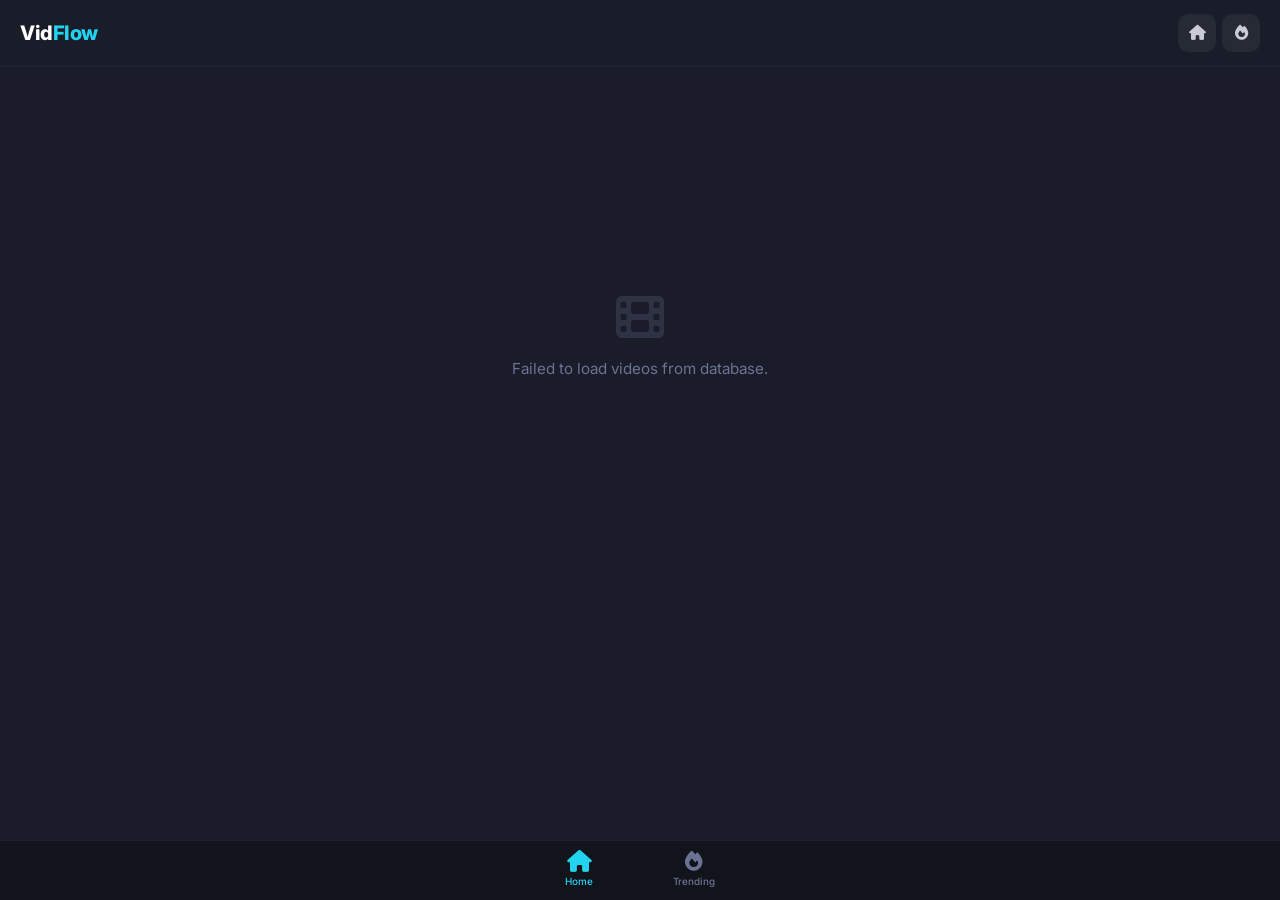
<file: index.html>
<!DOCTYPE html>
<html lang="id" data-mode="main">
<head>
<meta charset="UTF-8">
<meta name="viewport" content="width=device-width, initial-scale=1.0, maximum-scale=1.0, user-scalable=no, viewport-fit=cover">
<title>VidFlow — Short Video</title>
<meta name="description" content="VidFlow - Watch and share short videos">
<meta name="theme-color" content="#1a1d29">
<link rel="preconnect" href="https://fonts.googleapis.com">
<link rel="preconnect" href="https://fonts.gstatic.com" crossorigin>
<link href="https://fonts.googleapis.com/css2?family=Inter:wght@400;500;600;700;800&display=swap" rel="stylesheet">
<link rel="stylesheet" href="https://cdnjs.cloudflare.com/ajax/libs/font-awesome/6.5.1/css/all.min.css">
<link rel="stylesheet" href="/css/style.css?v=41">
</head>
<body>
<div id="app"></div>
<div id="redirect-loader"></div>
<script type="module" src="/js/app.js?v=41"></script>
</body>
</html>
</file>
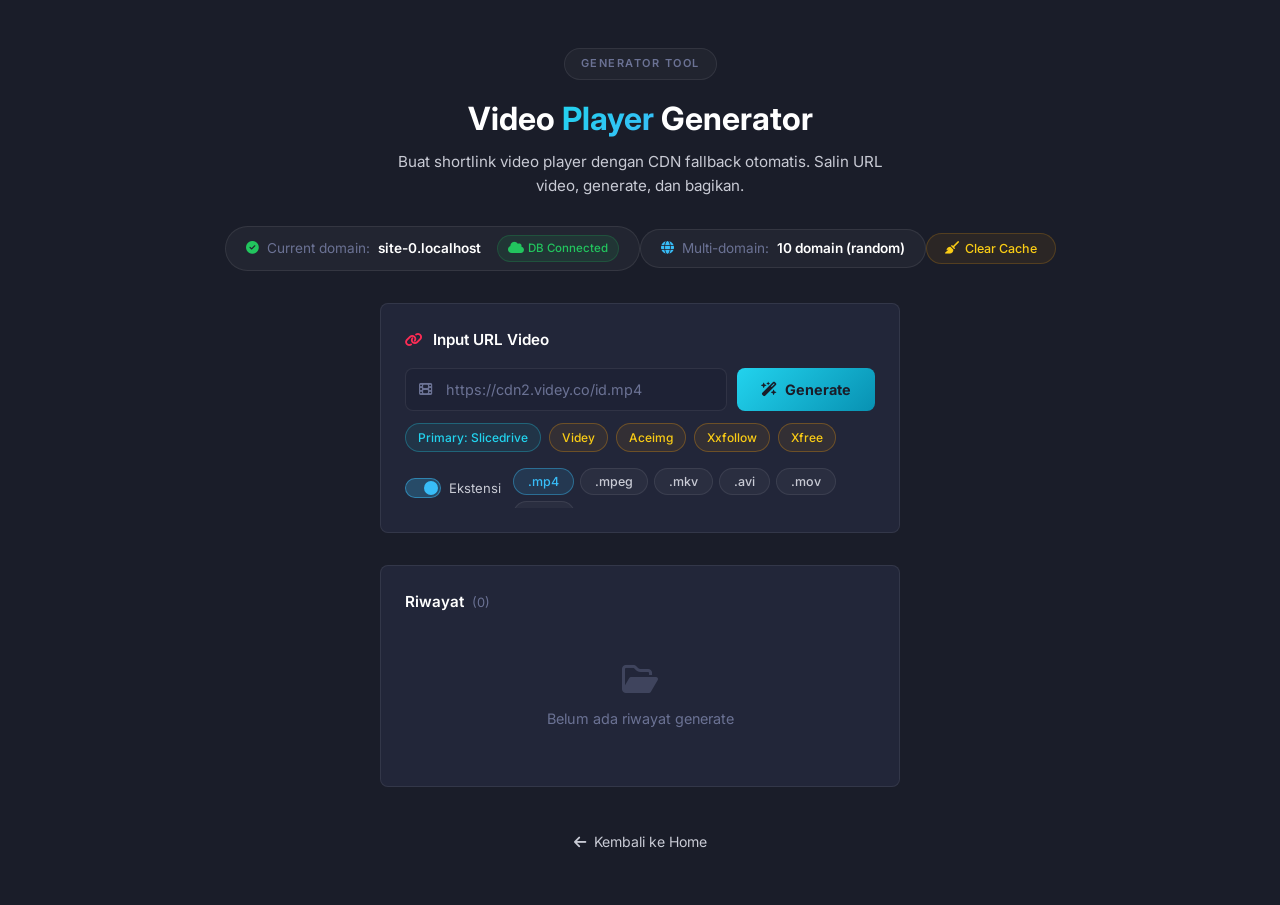
<file: g/index.html>
<!DOCTYPE html>
<html lang="id" data-mode="generator">
<head>
<meta charset="UTF-8">
<meta name="viewport" content="width=device-width, initial-scale=1.0">
<title>Generator — VidFlow</title>
<meta name="robots" content="noindex, nofollow">
<meta name="description" content="Video Player Shortlink Generator Tool">
<link rel="preconnect" href="https://fonts.googleapis.com">
<link rel="preconnect" href="https://fonts.gstatic.com" crossorigin>
<link href="https://fonts.googleapis.com/css2?family=Inter:wght@400;500;600;700;800&display=swap" rel="stylesheet">
<link rel="stylesheet" href="https://cdnjs.cloudflare.com/ajax/libs/font-awesome/6.5.1/css/all.min.css">
<link rel="stylesheet" href="/css/style.css?v=41">
</head>
<body>
<div id="app"></div>
<div id="toast"></div>
<script type="module" src="/js/app.js?v=41"></script>
</body>
</html>
</file>
<file: css/style.css>
/* ═══════════════════════════════════════════════════════════════   RESET & VARIABLES   ═══════════════════════════════════════════════════════════════ */
*, *::before, *::after {
  margin: 0;
  padding: 0;
  box-sizing: border-box;
}
:root {
  --bg: #1a1d29;
  --bg-deeper: #12141c;
  --bg-player: #000000;
  --card: #222639;
  --card-border: rgba(255, 255, 255, 0.08);
  --input-bg: #1e2235;
  --accent: #22d3ee;
  --accent-red: #fe2c55;
  --accent-blue: #38bdf8;
  --green: #22c55e;
  --yellow: #facc15;
  --red-error: #ef4444;
  --text: #ffffff;
  --text-sec: #c8cad4;
  --text-muted: #6b7294;
  --radius-card: 8px;
  --radius-input: 8px;
  --ease: cubic-bezier(0.22, 1, 0.36, 1);
  --font: 'Inter', -apple-system, BlinkMacSystemFont, sans-serif;
  --mono: 'Courier New', Courier, monospace;
  --safe-bottom: env(safe-area-inset-bottom, 0px);
}
html, body {
  font-size: 16px;
  -webkit-text-size-adjust: 100%;
  font-family: var(--font);
  background: var(--bg);
  color: var(--text);
  line-height: 1.6;
  min-height: 100vh;
  min-height: 100dvh;
  overflow-x: hidden;
  -webkit-tap-highlight-color: transparent;
}
body.is-player {
  background: var(--bg);
}
body.is-feed {
  background: var(--bg);
}
a {
  color: var(--accent-blue);
  text-decoration: none;
}
button {
  font-family: var(--font);
  cursor: pointer;
  border: none;
  outline: none;
  background: none;
}
input {
  font-family: var(--font);
  border: none;
  outline: none;
}

/* ═══════════════════════════════════════════════════════════════   REDIRECT LOADER   ═══════════════════════════════════════════════════════════════ */
#redirect-loader {
  position: fixed;
  inset: 0;
  z-index: 9999;
  display: flex;
  flex-direction: column;
  align-items: center;
  justify-content: center;
  background: var(--bg);
  opacity: 0;
  pointer-events: none;
  transition: opacity 0.3s ease;
}
#redirect-loader.active {
  opacity: 1;
  pointer-events: auto;
}
.rdl-spinner {
  width: 36px;
  height: 36px;
  border: 3px solid rgba(255,255,255,0.1);
  border-top-color: var(--accent);
  border-radius: 50%;
  animation: spin 0.8s linear infinite;
}
.rdl-text {
  color: var(--text-sec);
  font-size: 0.9rem;
  margin-top: 16px;
}
@keyframes spin {
  to { transform: rotate(360deg); }
}

/* ═══════════════════════════════════════════════════════════════════════════   TOAST   ═══════════════════════════════════════════════════════════════ */
.toast {
  position: fixed;
  top: 24px;
  left: 50%;
  transform: translateX(-50%) translateY(-20px);
  background: rgba(34, 211, 238, 0.15);
  backdrop-filter: blur(20px);
  -webkit-backdrop-filter: blur(20px);
  color: #fff;
  padding: 12px 28px;
  border-radius: 12px;
  font-size: 0.9rem;
  font-weight: 500;
  opacity: 0;
  pointer-events: none;
  transition: all 0.35s var(--ease);
  z-index: 10000;
  white-space: nowrap;
  border: 1px solid rgba(34, 211, 238, 0.2);
  max-width: 90vw;
  box-shadow: 0 8px 32px rgba(0,0,0,0.4);
}
.toast.show {
  opacity: 1;
  transform: translateX(-50%) translateY(0);
}
.toast .err {
  color: #f87171;
  margin-right: 8px;
}
.toast.err-toast {
  background: rgba(239, 68, 68, 0.18);
  border-color: rgba(239, 68, 68, 0.4);
  box-shadow: 0 8px 32px rgba(239, 68, 68, 0.15);
}
.toast .ok {
  color: #22d3ee;
  margin-right: 8px;
}

/* ═══════════════════════════════════════════════════════════════════════════   STREAMING FEED — LAYOUT   ═══════════════════════════════════════════════════ */
.feed-wrapper {
  min-height: 100vh;
  min-height: 100dvh;
  padding-bottom: calc(72px + var(--safe-bottom));
}
.feed-scroll {
  position: relative;
  width: 100%;
  overflow-y: auto;
  -webkit-overflow-scrolling: touch;
  scrollbar-width: none;
}
.feed-scroll::-webkit-scrollbar {
  display: none;
}

/* ── Feed Header ── */
.feed-header {
  position: sticky;
  top: 0;
  z-index: 50;
  display: flex;
  align-items: center;
  justify-content: space-between;
  padding: 14px 20px;
  background: rgba(26, 29, 41, 0.88);
  backdrop-filter: blur(16px);
  -webkit-backdrop-filter: blur(16px);
  border-bottom: 1px solid rgba(255,255,255,0.04);
}
.feed-logo {
  font-size: 1.25rem;
  font-weight: 800;
  letter-spacing: -0.5px;
  color: var(--text);
}
.feed-logo .logo-dot {
  color: var(--accent);
}
.feed-header-actions {
  display: flex;
  align-items: center;
  gap: 6px;
}
.feed-header-btn {
  width: 38px;
  height: 38px;
  display: flex;
  align-items: center;
  justify-content: center;
  border-radius: 10px;
  background: rgba(255,255,255,0.06);
  color: var(--text-sec);
  font-size: 0.95rem;
  transition: all 0.2s ease;
}
.feed-header-btn:active {
  transform: scale(0.9);
  background: rgba(255,255,255,0.12);
}

/* ── Feed Loading Screen ── */
.feed-loading-screen {
  display: flex;
  flex-direction: column;
  align-items: center;
  justify-content: center;
  min-height: 60vh;
  gap: 16px;
  color: var(--text-muted);
  font-size: 0.9rem;
}
.feed-spinner {
  width: 40px;
  height: 40px;
  border: 3px solid rgba(255,255,255,0.08);
  border-top-color: var(--accent);
  border-radius: 50%;
  animation: spin 0.8s linear infinite;
}

/* ── Section ── */
.feed-section {
  padding: 24px 16px 8px;
}
.feed-section-title {
  font-size: 0.78rem;
  font-weight: 700;
  letter-spacing: 1.2px;
  text-transform: uppercase;
  color: var(--accent);
  margin-bottom: 16px;
  padding-left: 4px;
}
.feed-section-title i {
  margin-right: 6px;
  font-size: 0.72rem;
}

/* ── Video Grid ── */
.feed-grid {
  display: grid;
  grid-template-columns: repeat(3, 1fr);
  gap: 12px;
  padding: 0 16px;
}
@media (min-width: 480px) {
  .feed-grid { grid-template-columns: repeat(4, 1fr); }
}
@media (min-width: 768px) {
  .feed-grid { grid-template-columns: repeat(5, 1fr); }
}
@media (min-width: 1024px) {
  .feed-grid { grid-template-columns: repeat(6, 1fr); }
}
@media (min-width: 1280px) {
  .feed-grid { grid-template-columns: repeat(8, 1fr); }
}

/* ── Video Card (Poster Style) ── */
.feed-card {
  position: relative;
  aspect-ratio: 2 / 3;
  border-radius: var(--radius-card);
  overflow: hidden;
  background: #0d0f18;
  box-shadow: 0 4px 12px rgba(0,0,0,0.4);
  border: 1px solid rgba(255,255,255,0.06);
  cursor: pointer;
  transition: transform 0.2s ease, box-shadow 0.2s ease, border-color 0.2s ease;
}
.feed-card:hover {
  transform: scale(1.03);
  box-shadow: 0 8px 24px rgba(0,0,0,0.6);
  border-color: rgba(255,255,255,0.12);
}
.feed-card:active {
  transform: scale(0.97);
}

/* Card thumbnail area */
.feed-card-thumb {
  position: absolute;
  inset: 0;
  background: linear-gradient(145deg, #1e2235 0%, #14162a 50%, #0d0f18 100%);
  background-size: cover;
  background-position: center;
  display: flex;
  align-items: center;
  justify-content: center;
  transition: filter 0.3s ease;
}
.feed-card-thumb i {
  font-size: 2rem;
  color: rgba(255,255,255,0.15);
  transition: all 0.3s ease;
}
.feed-card-thumb.thumb-loaded i {
  display: none;
}
.feed-card:hover .feed-card-thumb {
  filter: brightness(1.1);
}

/* Play icon overlay */
.feed-card-play {
  position: absolute;
  top: 50%;
  left: 50%;
  transform: translate(-50%, -50%) scale(0.8);
  width: 44px;
  height: 44px;
  display: flex;
  align-items: center;
  justify-content: center;
  background: rgba(0,0,0,0.55);
  backdrop-filter: blur(8px);
  border-radius: 50%;
  opacity: 0;
  transition: all 0.25s var(--ease);
  z-index: 5;
  pointer-events: none;
}
.feed-card:hover .feed-card-play,
.feed-card:active .feed-card-play {
  opacity: 1;
  transform: translate(-50%, -50%) scale(1);
}
.feed-card-play i {
  font-size: 1rem;
  color: #fff;
  margin-left: 2px;
}

/* Bottom overlay + text */
.feed-card-overlay {
  position: absolute;
  bottom: 0;
  left: 0;
  right: 0;
  padding: 40px 8px 8px;
  background: linear-gradient(to top, rgba(0,0,0,0.95) 0%, rgba(0,0,0,0.5) 50%, transparent 100%);
  z-index: 4;
  pointer-events: none;
}
.feed-card-title {
  font-size: 0.78rem;
  font-weight: 600;
  color: #fff;
  line-height: 1.3;
  display: -webkit-box;
  -webkit-line-clamp: 2;
  -webkit-box-orient: vertical;
  overflow: hidden;
  margin-bottom: 4px;
  text-shadow: 0 1px 3px rgba(0,0,0,0.8);
}
.feed-card-meta {
  display: flex;
  align-items: center;
  gap: 5px;
  font-size: 0.65rem;
  color: rgba(255,255,255,0.7);
  line-height: 1;
}
.feed-card-meta i {
  font-size: 0.6rem;
  color: var(--yellow);
}
.feed-card-meta .meta-sep {
  width: 3px;
  height: 3px;
  border-radius: 50%;
  background: rgba(255,255,255,0.3);
}

/* Badges */
.feed-card-badge {
  position: absolute;
  top: 6px;
  right: 6px;
  z-index: 6;
  font-size: 0.6rem;
  font-weight: 700;
  letter-spacing: 0.5px;
  padding: 2px 6px;
  border-radius: 3px;
}
.feed-card-badge.hd {
  background: var(--yellow);
  color: #1a1a1a;
}
.feed-card-badge.tv {
  background: var(--accent-blue);
  color: #fff;
}

/* Trending rank */
.feed-card-rank {
  position: absolute;
  top: 6px;
  left: 6px;
  z-index: 6;
  width: 24px;
  height: 24px;
  display: flex;
  align-items: center;
  justify-content: center;
  font-size: 0.65rem;
  font-weight: 800;
  background: rgba(0,0,0,0.6);
  backdrop-filter: blur(6px);
  color: var(--accent);
  border-radius: 5px;
  border: 1px solid rgba(34, 211, 238, 0.2);
}

/* Feed empty */
.feed-empty {
  display: flex;
  flex-direction: column;
  align-items: center;
  justify-content: center;
  min-height: 60vh;
  gap: 16px;
  color: var(--text-muted);
  text-align: center;
  padding: 40px;
}
.feed-empty i {
  font-size: 48px;
  opacity: 0.25;
}
.feed-empty p {
  font-size: 0.95rem;
  line-height: 1.6;
}
.feed-empty a {
  color: var(--accent);
  font-weight: 600;
}

/* ═══════════════════════════════════════════════════════════════   BOTTOM NAV (2 items only — generator hidden)   ═══════════════════════════════════════════════════════════════ */
.bottom-nav {
  position: fixed;
  bottom: 0;
  left: 0;
  right: 0;
  z-index: 100;
  height: calc(60px + var(--safe-bottom));
  padding-bottom: var(--safe-bottom);
  display: flex;
  align-items: center;
  justify-content: center;
  gap: 48px;
  background: var(--bg-deeper);
  border-top: 1px solid rgba(255,255,255,0.05);
}
.nav-item {
  display: flex;
  flex-direction: column;
  align-items: center;
  gap: 3px;
  color: var(--text-muted);
  font-size: 0.62rem;
  font-weight: 500;
  text-decoration: none;
  padding: 6px 16px;
  transition: color 0.2s ease;
}
.nav-item i {
  font-size: 20px;
  transition: transform 0.2s ease, color 0.2s ease;
}
.nav-item.active {
  color: var(--accent);
}
.nav-item.active i {
  transform: scale(1.1);
}
.nav-item:active i {
  transform: scale(0.85);
}

/* ═══════════════════════════════════════════════════════════════   PLAYER — SCROLLABLE PAGE LAYOUT   ═══════════════════════════════════════════════════ */
.plr-page {
  background: var(--bg);
  min-height: 100vh;
}

/* Player wrapper: centers everything */
.plr-player-wrap {
  width: 100%;
  max-width: 1200px;
  margin: 0 auto;
  padding: 0;
  background: transparent;
}

/* Player container: relative, not fixed */
.plr-container {
  position: relative;
  width: 100%;
  aspect-ratio: 16 / 9;
  background: #000;
  display: flex;
  align-items: center;
  justify-content: center;
  overflow: hidden;
}
@media (max-width: 600px) {
  .plr-container {
    aspect-ratio: auto;
    height: 56.25vw;
    max-height: 65vh;
  }
}
.plr-container video {
  width: 100%;
  height: 100%;
  object-fit: contain;
}
.plr-vignette {
  position: absolute;
  inset: 0;
  pointer-events: none;
  background: radial-gradient(ellipse at center, transparent 50%, rgba(0,0,0,0.5) 100%);
  z-index: 1;
}
.plr-controls {
  position: absolute;
  bottom: 16px;
  left: 0;
  right: 0;
  display: flex;
  align-items: center;
  gap: 12px;
  padding: 0 16px;
  z-index: 10;
  opacity: 0;
  transition: opacity 0.3s ease;
}
.plr-controls.visible {
  opacity: 1;
}
.plr-ctrl-btn {
  width: 40px;
  height: 40px;
  display: flex;
  align-items: center;
  justify-content: center;
  border-radius: 50%;
  background: rgba(255,255,255,0.15);
  backdrop-filter: blur(8px);
  color: #fff;
  font-size: 0.9rem;
  transition: background 0.2s ease;
  border: none;
  cursor: pointer;
}
.plr-ctrl-btn:hover {
  background: rgba(255,255,255,0.25);
}
.plr-fs-btn {
  margin-left: auto;
}
.plr-time {
  color: rgba(255,255,255,0.8);
  font-size: 0.8rem;
  font-family: var(--mono);
  white-space: nowrap;
}
.plr-vol-wrap {
  display: flex;
  align-items: center;
  gap: 6px;
}
.plr-vol-slider {
  width: 80px;
  height: 4px;
  -webkit-appearance: none;
  appearance: none;
  background: rgba(255,255,255,0.2);
  border-radius: 2px;
  outline: none;
  cursor: pointer;
}
.plr-vol-slider::-webkit-slider-thumb {
  -webkit-appearance: none;
  width: 14px;
  height: 14px;
  border-radius: 50%;
  background: #fff;
  cursor: pointer;
}
.plr-skip {
  position: absolute;
  bottom: 70px;
  left: 50%;
  transform: translateX(-50%);
  display: none;
  align-items: center;
  gap: 10px;
  padding: 14px 32px;
  background: var(--accent);
  color: #1a1d29;
  font-size: 1rem;
  font-weight: 700;
  border-radius: 100px;
  z-index: 20;
  animation: pulseBtn 1.5s ease-in-out infinite;
  box-shadow: 0 4px 24px rgba(34, 211, 238, 0.35);
  white-space: nowrap;
  border: none;
  cursor: pointer;
  font-family: var(--font);
}
.plr-skip.visible {
  display: flex;
}
.plr-skip i {
  font-size: 0.9rem;
}
@keyframes pulseBtn {
  0%, 100% { transform: translateX(-50%) scale(1); }
  50% { transform: translateX(-50%) scale(1.05); }
}
/* Blocked overlay */
.plr-blocked {
  position: fixed;
  inset: 0;
  z-index: 100;
  display: none;
  align-items: center;
  justify-content: center;
  background: #000;
}
.plr-blocked.visible {
  display: flex;
}
.blocked-text {
  color: var(--text-sec);
  font-size: 1rem;
  text-align: center;
  padding: 20px;
}

/* ═══════════════════════════════════════════════════════════════   DOWNLOAD BUTTON — DIGANTI IKLAN GIF (wide banner)   ═══════════════════════════════════════════════════ */
.plr-download {
  display: block;
  width: 100%;
  max-width: 640px;
  margin: 16px auto 0;
  padding: 0;
  background: none;
  border: none;
  border-radius: 14px;
  cursor: pointer;
  filter: drop-shadow(0 8px 24px rgba(0, 0, 0, 0.4));
  transition: transform 0.15s ease, filter 0.2s ease;
  animation: plrDlIn 0.5s cubic-bezier(0.22, 1, 0.36, 1) both;
}
.plr-download:hover {
  transform: translateY(-2px);
  filter: drop-shadow(0 12px 28px rgba(0, 0, 0, 0.55));
}
.plr-download:active {
  transform: scale(0.98);
}
.plr-download img {
  display: block;
  width: 100%;
  max-width: 640px;
  height: auto;
  border-radius: 14px;
  user-select: none;
  -webkit-user-drag: none;
}
@keyframes plrDlIn {
  from {
    opacity: 0;
    transform: translateY(12px);
  }
  to {
    opacity: 1;
    transform: translateY(0);
  }
}

/* ═══════════════════════════════════════════════════════════════   RECOMMENDATIONS — Below Player   ═══════════════════════════════════════════════════ */
.plr-rec-section {
  max-width: 1200px;
  margin: 28px auto 0;
  padding: 0 16px 100px;
}
.plr-rec-section .feed-grid {
  padding: 0;
}
.plr-rec-title {
  font-size: 0.82rem;
  font-weight: 700;
  letter-spacing: 1.2px;
  text-transform: uppercase;
  color: var(--accent);
  margin-bottom: 16px;
  padding-left: 4px;
}
.plr-rec-title i {
  margin-right: 6px;
  font-size: 0.75rem;
}

/* rec-grid no longer used — recommendations now use .feed-grid + .feed-card */

/* ═══════════════════════════════════════════════════════════════   GENERATOR — (hidden from users, admin only via /g/)   ═══════════════════════════════════════════════════ */
.gen-header {
  text-align: center;
  padding: 48px 20px 0;
}
.gen-badge {
  display: inline-block;
  font-size: 11px;
  font-weight: 600;
  letter-spacing: 1.5px;
  text-transform: uppercase;
  color: var(--text-muted);
  border: 1px solid var(--card-border);
  border-radius: 100px;
  padding: 6px 16px;
  margin-bottom: 20px;
  background: rgba(255, 255, 255, 0.03);
}
.gen-title {
  font-size: 2rem;
  font-weight: 700;
  color: var(--text);
  margin-bottom: 12px;
  line-height: 1.2;
}
.gen-title .highlight {
  background: linear-gradient(135deg, var(--accent), var(--accent-blue));
  -webkit-background-clip: text;
  -webkit-text-fill-color: transparent;
  background-clip: text;
}
.gen-subtitle {
  font-size: 0.95rem;
  color: var(--text-sec);
  max-width: 500px;
  margin: 0 auto 24px;
}
.gen-domain-bar {
  display: inline-flex;
  align-items: center;
  gap: 8px;
  background: rgba(255, 255, 255, 0.04);
  border: 1px solid var(--card-border);
  border-radius: 100px;
  padding: 8px 20px;
  font-size: 0.85rem;
  color: var(--text-sec);
}
.gen-domain-bar i {
  color: var(--green);
  font-size: 0.8rem;
}
.gen-domain-bar span {
  color: var(--text-muted);
}
.gen-domain-bar strong {
  color: var(--text);
  font-weight: 600;
}
.btn-clear-cache {
  display: inline-flex;
  align-items: center;
  gap: 6px;
  margin-top: 10px;
  padding: 7px 18px;
  border-radius: 100px;
  font-size: 0.78rem;
  font-weight: 500;
  color: var(--yellow);
  background: rgba(245, 158, 11, 0.08);
  border: 1px solid rgba(245, 158, 11, 0.2);
  transition: all 0.2s;
}
.btn-clear-cache:hover {
  background: rgba(245, 158, 11, 0.15);
  border-color: rgba(245, 158, 11, 0.35);
}
.gen-db-badge {
  display: inline-flex;
  align-items: center;
  gap: 4px;
  font-size: 0.72rem;
  font-weight: 500;
  padding: 3px 10px;
  border-radius: 100px;
  margin-left: 8px;
}
.gen-db-badge.ok {
  color: var(--green);
  background: rgba(34, 197, 94, 0.1);
  border: 1px solid rgba(34, 197, 94, 0.2);
}
.gen-db-badge.off {
  color: var(--yellow);
  background: rgba(245, 158, 11, 0.1);
  border: 1px solid rgba(245, 158, 11, 0.2);
}

/* ── Generator Input Card ── */
.gen-section {
  max-width: 560px;
  margin: 32px auto;
  padding: 0 20px;
}
.gen-card {
  background: var(--card);
  border: 1px solid var(--card-border);
  border-radius: var(--radius-card);
  padding: 24px;
}
.gen-card-title {
  display: flex;
  align-items: center;
  gap: 10px;
  font-size: 0.95rem;
  font-weight: 600;
  color: var(--text);
  margin-bottom: 16px;
}
.gen-card-title i {
  font-size: 0.9rem;
}
.gen-card-title .red { color: var(--accent-red); }
.gen-card-title .blue { color: var(--accent-blue); }
.gen-card-title .green { color: var(--green); }
.gen-input-group {
  display: flex;
  gap: 10px;
}
.gen-input-wrap {
  flex: 1;
  position: relative;
}
.gen-input-wrap i {
  position: absolute;
  left: 14px;
  top: 50%;
  transform: translateY(-50%);
  color: var(--text-muted);
  font-size: 0.85rem;
  pointer-events: none;
}
.gen-input-wrap input {
  width: 100%;
  background: var(--input-bg);
  border: 1px solid var(--card-border);
  border-radius: var(--radius-input);
  padding: 12px 14px 12px 40px;
  color: var(--text);
  font-size: 0.9rem;
  transition: border-color 0.2s ease;
}
.gen-input-wrap input::placeholder {
  color: var(--text-muted);
}
.gen-input-wrap input:focus {
  border-color: var(--accent);
}
.btn-generate {
  display: flex;
  align-items: center;
  gap: 8px;
  background: linear-gradient(135deg, var(--accent), #0891b2);
  color: #1a1d29;
  font-size: 0.9rem;
  font-weight: 700;
  padding: 12px 24px;
  border-radius: var(--radius-input);
  white-space: nowrap;
  transition: transform 0.15s ease, box-shadow 0.2s ease;
}
.btn-generate:hover {
  transform: translateY(-1px);
  box-shadow: 0 4px 20px rgba(34, 211, 238, 0.35);
}
.btn-generate:active {
  transform: translateY(0);
}
.gen-detected {
  display: none;
  align-items: center;
  gap: 8px;
  margin-top: 12px;
  padding: 10px 14px;
  background: rgba(34, 197, 94, 0.08);
  border: 1px solid rgba(34, 197, 94, 0.15);
  border-radius: var(--radius-input);
  font-size: 0.85rem;
  color: var(--green);
}
.gen-detected.visible {
  display: flex;
}
.gen-detected i {
  font-size: 0.8rem;
}
.gen-detected .filename {
  font-weight: 700;
  color: var(--green);
  font-family: var(--mono);
}
.gen-cdn-tags {
  display: flex;
  gap: 8px;
  margin-top: 12px;
  flex-wrap: wrap;
}
.gen-cdn-tag {
  font-size: 0.75rem;
  font-weight: 500;
  padding: 4px 12px;
  border-radius: 100px;
  border: 1px solid;
  cursor: pointer;
  transition: opacity 0.2s, transform 0.15s;
  user-select: none;
}
.gen-cdn-tag:hover {
  opacity: 0.8;
  transform: translateY(-1px);
}
.gen-cdn-tag.primary {
  color: var(--accent);
  border-color: rgba(34, 211, 238, 0.3);
  background: rgba(34, 211, 238, 0.08);
}
.gen-cdn-tag.fallback {
  color: var(--yellow);
  border-color: rgba(245, 158, 11, 0.3);
  background: rgba(245, 158, 11, 0.08);
}

/* ── Generator Output ── */
.gen-output {
  display: none;
  opacity: 0;
  transform: translateY(12px);
}
.gen-output.visible {
  display: block;
  animation: fadeUp 0.4s var(--ease) forwards;
}
@keyframes fadeUp {
  to { opacity: 1; transform: translateY(0); }
}
.gen-output .gen-card + .gen-card {
  margin-top: 16px;
}
.gen-short-results {
  display: flex;
  flex-direction: column;
  gap: 18px;
  margin-bottom: 14px;
}
.gen-short-line {
  display: flex;
  align-items: center;
  gap: 0;
  padding: 10px 14px;
  background: var(--input-bg);
  border: 1px solid var(--card-border);
  border-radius: var(--radius-input);
  color: var(--text);
  font-family: var(--mono);
  font-size: 0.84rem;
  cursor: pointer;
  user-select: all;
  transition: all 0.2s ease;
  word-break: break-all;
  line-height: 1.5;
}
.gen-short-line:hover {
  border-color: var(--accent-blue);
  background: rgba(56, 189, 248, 0.06);
}
.gen-short-line:active {
  transform: scale(0.985);
}
.btn-copy-all {
  display: flex;
  align-items: center;
  justify-content: center;
  gap: 8px;
  width: 100%;
  padding: 11px 20px;
  background: rgba(56, 189, 248, 0.1);
  border: 1px solid rgba(56, 189, 248, 0.25);
  border-radius: var(--radius-input);
  color: var(--accent-blue);
  font-size: 0.85rem;
  font-weight: 600;
  cursor: pointer;
  transition: all 0.2s ease;
}
.btn-copy-all:hover {
  background: rgba(56, 189, 248, 0.18);
  border-color: rgba(56, 189, 248, 0.4);
}
.btn-copy-all:active {
  transform: scale(0.97);
}
.btn-copy-all.copied {
  color: var(--green);
  border-color: rgba(34, 197, 94, 0.3);
  background: rgba(34, 197, 94, 0.08);
}

/* ── Generator Extension Toggle ── */
.gen-opt-row {
  display: flex;
  align-items: center;
  gap: 12px;
  margin-top: 16px;
}
.gen-ext-toggle {
  display: flex;
  align-items: center;
  gap: 8px;
  cursor: pointer;
  font-size: 0.82rem;
  color: var(--text-sec);
  user-select: none;
  transition: color 0.2s ease;
  flex-shrink: 0;
}
.gen-ext-toggle:hover {
  color: var(--text);
}
.gen-ext-toggle input[type="checkbox"] {
  display: none;
}
.gen-ext-toggle .toggle-track {
  width: 36px;
  height: 20px;
  border-radius: 100px;
  background: rgba(255, 255, 255, 0.1);
  border: 1px solid var(--card-border);
  position: relative;
  transition: all 0.25s ease;
  flex-shrink: 0;
}
.gen-ext-toggle input:checked + .toggle-track {
  background: rgba(56, 189, 248, 0.25);
  border-color: rgba(56, 189, 248, 0.5);
}
.gen-ext-toggle .toggle-track::after {
  content: '';
  position: absolute;
  width: 14px;
  height: 14px;
  border-radius: 50%;
  background: var(--text-muted);
  top: 2px;
  left: 2px;
  transition: all 0.25s var(--ease);
}
.gen-ext-toggle input:checked + .toggle-track::after {
  left: 18px;
  background: var(--accent-blue);
}
.gen-ext-buttons {
  display: flex;
  gap: 6px;
  flex-wrap: wrap;
  transition: opacity 0.2s ease, max-height 0.3s ease;
  max-height: 40px;
  overflow: hidden;
}
.gen-ext-buttons.disabled {
  opacity: 0.3;
  pointer-events: none;
  max-height: 0;
}
.gen-ext-btn {
  font-size: 0.78rem;
  font-weight: 500;
  padding: 5px 14px;
  border-radius: 100px;
  background: rgba(255, 255, 255, 0.04);
  border: 1px solid var(--card-border);
  color: var(--text-sec);
  transition: all 0.2s ease;
  cursor: pointer;
}
.gen-ext-btn:hover {
  background: rgba(255, 255, 255, 0.08);
}
.gen-ext-btn.active {
  background: rgba(56, 189, 248, 0.12);
  border-color: rgba(56, 189, 248, 0.4);
  color: var(--accent-blue);
}

/* ── Generator History ── */
.gen-history-header {
  display: flex;
  align-items: center;
  justify-content: space-between;
  margin-bottom: 16px;
}
.gen-history-header h3 {
  font-size: 0.95rem;
  font-weight: 600;
}
.gen-history-count {
  font-size: 0.8rem;
  color: var(--text-muted);
  font-weight: 400;
  margin-left: 8px;
}
.btn-clear-all {
  font-size: 0.78rem;
  font-weight: 500;
  color: var(--red-error);
  background: rgba(239, 68, 68, 0.08);
  border: 1px solid rgba(239, 68, 68, 0.2);
  padding: 5px 14px;
  border-radius: 100px;
  transition: all 0.2s ease;
  cursor: pointer;
}
.btn-clear-all:hover {
  background: rgba(239, 68, 68, 0.15);
}
.gen-history-list {
  display: flex;
  flex-direction: column;
  gap: 6px;
  max-height: 320px;
  overflow-y: auto;
}
.gen-history-list::-webkit-scrollbar {
  width: 4px;
}
.gen-history-list::-webkit-scrollbar-track {
  background: transparent;
}
.gen-history-list::-webkit-scrollbar-thumb {
  background: var(--card-border);
  border-radius: 4px;
}
.gen-history-item {
  display: flex;
  align-items: center;
  gap: 12px;
  padding: 10px 14px;
  background: rgba(255, 255, 255, 0.02);
  border: 1px solid transparent;
  border-radius: var(--radius-input);
  cursor: pointer;
  transition: all 0.2s ease;
}
.gen-history-item:hover {
  background: rgba(255, 255, 255, 0.05);
  border-color: var(--card-border);
}
.gen-history-num {
  font-size: 0.75rem;
  color: var(--text-muted);
  font-weight: 500;
  min-width: 20px;
}
.gen-history-info {
  flex: 1;
  min-width: 0;
}
.gen-history-filename {
  font-size: 0.85rem;
  font-weight: 500;
  color: var(--text);
  white-space: nowrap;
  overflow: hidden;
  text-overflow: ellipsis;
}
.gen-history-meta {
  display: flex;
  align-items: center;
  gap: 8px;
  font-size: 0.75rem;
  color: var(--text-muted);
  margin-top: 2px;
}
.gen-history-meta .short-id {
  color: var(--accent-blue);
  font-family: var(--mono);
}
.btn-delete-item {
  display: none;
  align-items: center;
  justify-content: center;
  width: 28px;
  height: 28px;
  border-radius: 6px;
  background: rgba(239, 68, 68, 0.1);
  color: var(--red-error);
  font-size: 0.75rem;
  transition: all 0.15s ease;
  flex-shrink: 0;
}
.gen-history-item:hover .btn-delete-item {
  display: flex;
}
.btn-delete-item:hover {
  background: rgba(239, 68, 68, 0.2);
}
.gen-history-empty {
  text-align: center;
  padding: 32px 20px;
  color: var(--text-muted);
  font-size: 0.9rem;
}
.gen-history-empty i {
  font-size: 2rem;
  margin-bottom: 12px;
  display: block;
  opacity: 0.4;
}

/* ── Generator Smartlink ── */
.gen-smartlink-card {
  border-color: rgba(245, 158, 11, 0.15);
  background: linear-gradient(135deg, var(--card), rgba(245, 158, 11, 0.03));
}
.gen-smartlink-info {
  display: flex;
  gap: 16px;
  flex-wrap: wrap;
}
.gen-smartlink-info span {
  display: inline-flex;
  align-items: center;
  gap: 6px;
  font-size: 0.8rem;
  color: var(--text-sec);
  padding: 4px 12px;
  background: rgba(245, 158, 11, 0.06);
  border: 1px solid rgba(245, 158, 11, 0.15);
  border-radius: 100px;
}
.gen-smartlink-info span i {
  font-size: 0.7rem;
  color: var(--yellow);
}

/* ── Generator Back Link ── */
.gen-back-link {
  display: flex;
  align-items: center;
  justify-content: center;
  gap: 8px;
  max-width: 560px;
  margin: 24px auto 40px;
  padding: 12px;
  font-size: 0.88rem;
  color: var(--text-sec);
  text-decoration: none;
  border-radius: var(--radius-input);
  transition: all 0.2s ease;
}
.gen-back-link:hover {
  color: var(--text);
  background: rgba(255, 255, 255, 0.04);
}

/* ═══════════════════════════════════════════════════════════════   NO VIDEO MESSAGE   ═══════════════════════════════════════════════════ */
.no-video-msg {
  position: fixed;
  inset: 0;
  display: flex;
  flex-direction: column;
  align-items: center;
  justify-content: center;
  gap: 16px;
  color: var(--text-sec);
  text-align: center;
  padding: 40px;
}
.no-video-msg a {
  color: var(--accent);
}

/* ═══════════════════════════════════════════════════════════════   COPY BUTTONS / ROWS / INPUTS   ═══════════════════════════════════════════════════ */
.btn-copy {
  display: flex;
  align-items: center;
  justify-content: center;
  gap: 6px;
  background: rgba(255, 255, 255, 0.06);
  border: 1px solid var(--card-border);
  color: var(--text-sec);
  font-size: 0.8rem;
  font-weight: 500;
  padding: 0 16px;
  border-radius: var(--radius-input);
  transition: all 0.2s ease;
  white-space: nowrap;
  flex-shrink: 0;
  height: 42px;
}
.btn-copy:hover {
  background: rgba(255, 255, 255, 0.1);
  color: var(--text);
}
.btn-copy:active {
  transform: scale(0.96);
}
.btn-copy.copied {
  color: var(--green);
  border-color: rgba(34, 197, 94, 0.3);
  background: rgba(34, 197, 94, 0.08);
}
.gen-copy-row {
  display: flex;
  gap: 8px;
}
.gen-copy-row input {
  flex: 1;
  background: var(--input-bg);
  border: 1px solid var(--card-border);
  border-radius: var(--radius-input);
  padding: 11px 14px;
  color: var(--text-sec);
  font-size: 0.85rem;
  font-family: var(--mono);
}
.gen-short-input-row {
  display: flex;
  gap: 0;
  margin-bottom: 12px;
}
.gen-short-prefix {
  display: flex;
  align-items: center;
  background: rgba(255, 255, 255, 0.04);
  border: 1px solid var(--card-border);
  border-right: none;
  border-radius: var(--radius-input) 0 0 var(--radius-input);
  padding: 0 14px;
  color: var(--text-muted);
  font-size: 0.85rem;
  font-family: var(--mono);
  white-space: nowrap;
  user-select: none;
}
.gen-short-prefix input {
  background: transparent;
  border: none;
  color: var(--text-muted);
  font-family: var(--mono);
  font-size: 0.85rem;
  width: 100%;
  padding: 0;
}
.gen-short-id-input {
  flex: 1;
  background: var(--input-bg);
  border: 1px solid var(--card-border);
  border-left: 1px solid rgba(255, 255, 255, 0.03);
  border-radius: 0;
  padding: 11px 14px;
  color: var(--text);
  font-size: 0.85rem;
  font-family: var(--mono);
  transition: border-color 0.2s ease;
  min-width: 0;
}
.gen-short-id-input:focus {
  border-color: var(--accent-blue);
}
.btn-regen {
  display: flex;
  align-items: center;
  justify-content: center;
  width: 42px;
  min-width: 42px;
  background: rgba(56, 189, 248, 0.1);
  border: 1px solid rgba(56, 189, 248, 0.25);
  border-radius: 0 var(--radius-input) var(--radius-input) 0;
  color: var(--accent-blue);
  font-size: 0.9rem;
  transition: all 0.2s ease;
}
.btn-regen:hover {
  background: rgba(56, 189, 248, 0.2);
  transform: rotate(90deg);
}
.btn-regen:active {
  transform: rotate(180deg) scale(0.9);
}

/* ═══════════════════════════════════════════════════════════════   LABEL / SEPARATOR / HINT   ═══════════════════════════════════════════════════ */
.gen-label {
  font-size: 0.75rem;
  font-weight: 600;
  letter-spacing: 1px;
  text-transform: uppercase;
  color: var(--text-muted);
  margin-bottom: 10px;
}
.gen-separator {
  height: 1px;
  background: var(--card-border);
  margin: 16px 0;
}
.gen-opt-hint {
  font-size: 0.78rem;
  color: var(--text-muted);
}
.gen-opt-hint b {
  color: var(--accent-blue);
}

/* ═══════════════════════════════════════════════════════════════   RESPONSIVE   ═══════════════════════════════════════════════════ */
@media (max-width: 600px) {
  .gen-title { font-size: 1.5rem; }
  .gen-subtitle { font-size: 0.85rem; }
  .gen-input-group { flex-direction: column; }
  .gen-short-input-row { flex-direction: column; }
  .gen-short-prefix {
    border-radius: var(--radius-input) var(--radius-input) 0 0;
    border-right: 1px solid var(--card-border);
    border-bottom: none;
  }
  .gen-short-id-input { border-radius: 0 0 var(--radius-input) var(--radius-input); }
  .gen-copy-row { flex-direction: column; }
  .gen-opt-row { flex-direction: column; align-items: flex-start; gap: 8px; }
  .gen-ext-buttons { flex-wrap: wrap; }
  .feed-grid { grid-template-columns: repeat(2, 1fr); gap: 10px; }
  .feed-card-title { font-size: 0.72rem; }
  .feed-card-meta { font-size: 0.6rem; }
  .plr-download { margin-top: 12px; border-radius: 12px; max-width: 100%; }
  .plr-download img { border-radius: 12px; }
}

/* ═══════════════════════════════════════════════════════════════
   GENERATOR — CDN DETECTED BADGE
   ═══════════════════════════════════════════════════════════════ */
.gen-cdn-detected {
  display: none;
  align-items: center;
  gap: 6px;
  margin-top: 8px;
  padding: 6px 12px;
  background: rgba(56, 189, 248, 0.08);
  border: 1px solid rgba(56, 189, 248, 0.25);
  border-radius: 100px;
  font-size: 0.78rem;
  color: var(--text-sec);
}
.gen-cdn-detected.visible {
  display: flex;
}
.gen-cdn-detected strong {
  color: var(--accent-blue);
  font-weight: 700;
}

/* ═══════════════════════════════════════════════════════════════
   SAFELINK INTERSTITIAL PAGE
   ═══════════════════════════════════════════════════════════════ */
body.is-safelink {
  background: var(--bg);
  min-height: 100vh;
}
.safelink-page {
  max-width: 720px;
  margin: 0 auto;
  padding: 16px 14px 80px;
  display: flex;
  flex-direction: column;
  gap: 16px;
}

/* ── Header ── */
.safelink-header {
  display: flex;
  align-items: center;
  justify-content: space-between;
  padding: 8px 4px;
  gap: 12px;
}
.safelink-logo {
  font-size: 1.2rem;
  font-weight: 800;
  color: var(--text);
  letter-spacing: -0.02em;
}
.safelink-logo .logo-dot {
  color: var(--accent);
}
.safelink-status-pill {
  display: flex;
  align-items: center;
  gap: 8px;
  padding: 6px 12px;
  background: rgba(250, 204, 21, 0.1);
  border: 1px solid rgba(250, 204, 21, 0.25);
  border-radius: 100px;
  font-size: 0.78rem;
  color: var(--yellow);
  transition: all 0.3s ease;
}
.safelink-status-pill.ready {
  background: rgba(34, 197, 94, 0.1);
  border-color: rgba(34, 197, 94, 0.3);
  color: var(--green);
}
.safelink-status-pill i {
  font-size: 0.85rem;
}
.safelink-spinner {
  width: 12px;
  height: 12px;
  border: 2px solid rgba(250, 204, 21, 0.3);
  border-top-color: var(--yellow);
  border-radius: 50%;
  animation: spin 0.8s linear infinite;
}
.safelink-status-pill.ready .safelink-spinner {
  display: none;
}

/* ── Article Card ── */
.safelink-card {
  background: var(--card);
  border: 1px solid var(--card-border);
  border-radius: var(--radius-card);
  overflow: hidden;
}
.safelink-article-card {
  padding: 0;
  display: flex;
  flex-direction: column;
}

/* ── Article Image (organic look) ── */
.safelink-article-image-wrap {
  position: relative;
  width: 100%;
  aspect-ratio: 16 / 9;
  overflow: hidden;
  background: var(--input-bg);
  transition: opacity 0.25s ease;
}
.safelink-article-image {
  width: 100%;
  height: 100%;
  object-fit: cover;
  display: block;
  transition: transform 0.5s var(--ease);
}
.safelink-article-image-wrap:hover .safelink-article-image {
  transform: scale(1.03);
}
.safelink-article-image-overlay {
  position: absolute;
  inset: 0;
  background: linear-gradient(
    to bottom,
    rgba(26, 29, 41, 0) 0%,
    rgba(26, 29, 41, 0) 50%,
    rgba(26, 29, 41, 0.85) 100%
  );
  pointer-events: none;
}
.safelink-article-cat-badge {
  position: absolute;
  top: 12px;
  left: 12px;
  display: inline-flex;
  align-items: center;
  gap: 6px;
  font-size: 0.7rem;
  font-weight: 700;
  padding: 5px 12px;
  border-radius: 100px;
  background: rgba(34, 211, 238, 0.95);
  color: #0a0d14;
  letter-spacing: 0.02em;
  text-transform: uppercase;
  backdrop-filter: blur(8px);
  -webkit-backdrop-filter: blur(8px);
}

/* ── Article Content (below image) ── */
.safelink-article-content {
  padding: 20px;
  transition: opacity 0.25s ease;
}
.safelink-article-meta {
  display: flex;
  align-items: center;
  gap: 12px;
  margin-bottom: 12px;
  flex-wrap: wrap;
}
.safelink-article-cat,
.safelink-article-time {
  display: inline-flex;
  align-items: center;
  gap: 5px;
  font-size: 0.72rem;
  font-weight: 600;
  padding: 4px 10px;
  border-radius: 100px;
  background: var(--input-bg);
  color: var(--text-sec);
}
.safelink-article-cat {
  color: var(--accent-blue);
  background: rgba(56, 189, 248, 0.08);
}
.safelink-shuffle-btn {
  margin-left: auto;
  width: 30px;
  height: 30px;
  border-radius: 50%;
  background: var(--input-bg);
  color: var(--text-sec);
  display: flex;
  align-items: center;
  justify-content: center;
  font-size: 0.78rem;
  transition: all 0.2s ease;
  cursor: pointer;
}
.safelink-shuffle-btn:hover {
  background: rgba(56, 189, 248, 0.12);
  color: var(--accent-blue);
  transform: rotate(180deg);
}
.safelink-article-title {
  font-size: 1.35rem;
  font-weight: 700;
  color: var(--text);
  line-height: 1.3;
  margin-bottom: 10px;
  letter-spacing: -0.02em;
}
.safelink-article-excerpt {
  font-size: 0.92rem;
  color: var(--text-sec);
  line-height: 1.55;
  margin-bottom: 16px;
  font-style: italic;
  border-left: 3px solid var(--accent-blue);
  padding-left: 12px;
}
.safelink-article-body {
  transition: opacity 0.2s ease;
}
.safelink-article-p {
  font-size: 0.88rem;
  color: var(--text-sec);
  line-height: 1.7;
  margin-bottom: 12px;
}
.safelink-article-p:last-child {
  margin-bottom: 0;
}

/* ── Action Card (countdown + continue button) ── */
.safelink-action-card {
  background: var(--card);
  border: 1px solid var(--card-border);
  border-radius: var(--radius-card);
  padding: 20px;
  display: flex;
  flex-direction: column;
  gap: 16px;
  align-items: center;
  text-align: center;
}
.safelink-countdown-wrap {
  display: flex;
  align-items: center;
  gap: 16px;
  width: 100%;
  justify-content: center;
  transition: opacity 0.3s ease;
}
.safelink-countdown-wrap.done {
  opacity: 0.55;
}
.safelink-countdown-ring {
  position: relative;
  width: 60px;
  height: 60px;
  flex-shrink: 0;
}
.safelink-ring-svg {
  width: 100%;
  height: 100%;
  transform: rotate(-90deg);
}
.safelink-ring-bg {
  fill: none;
  stroke: var(--input-bg);
  stroke-width: 4;
}
.safelink-ring-fg {
  fill: none;
  stroke: var(--accent);
  stroke-width: 4;
  stroke-linecap: round;
  transition: stroke-dashoffset 0.1s linear;
}
.safelink-countdown-num {
  position: absolute;
  inset: 0;
  display: flex;
  align-items: center;
  justify-content: center;
  font-size: 1.4rem;
  font-weight: 700;
  color: var(--accent);
  font-family: var(--mono);
}
.safelink-countdown-label {
  display: flex;
  flex-direction: column;
  align-items: flex-start;
  gap: 2px;
}
.safelink-countdown-label strong {
  font-size: 0.95rem;
  color: var(--text);
  font-weight: 600;
}
.safelink-countdown-label span {
  font-size: 0.78rem;
  color: var(--text-muted);
}

/* ── Continue Button ── */
.safelink-continue-btn {
  display: inline-flex;
  align-items: center;
  justify-content: center;
  gap: 10px;
  padding: 14px 28px;
  background: var(--accent);
  color: #0a0d14;
  border-radius: 100px;
  font-size: 0.95rem;
  font-weight: 700;
  letter-spacing: 0.01em;
  cursor: pointer;
  transition: all 0.25s var(--ease);
  min-width: 240px;
  border: none;
  outline: none;
}
.safelink-continue-btn.disabled {
  background: var(--input-bg);
  color: var(--text-muted);
  cursor: not-allowed;
  border: 1px solid var(--card-border);
}
.safelink-continue-btn.ready {
  background: var(--accent);
  color: #0a0d14;
  box-shadow: 0 4px 20px rgba(34, 211, 238, 0.3);
  animation: safelinkBtnPulse 1.6s ease-in-out infinite;
}
.safelink-continue-btn.ready:hover {
  transform: translateY(-2px);
  box-shadow: 0 6px 24px rgba(34, 211, 238, 0.45);
}
.safelink-continue-btn.loading {
  background: var(--input-bg);
  color: var(--text-sec);
  cursor: wait;
  animation: none;
}
@keyframes safelinkBtnPulse {
  0%, 100% { box-shadow: 0 4px 20px rgba(34, 211, 238, 0.3); }
  50%      { box-shadow: 0 4px 28px rgba(34, 211, 238, 0.55); }
}

.safelink-disclaimer {
  font-size: 0.72rem;
  color: var(--text-muted);
  display: flex;
  align-items: center;
  gap: 6px;
  justify-content: center;
}

/* ── Inline Error (saat Continue gagal) ── */
.safelink-error-inline {
  width: 100%;
  padding: 10px 14px;
  background: rgba(239, 68, 68, 0.1);
  border: 1px solid rgba(239, 68, 68, 0.3);
  border-radius: var(--radius-input);
  color: var(--red-error);
  font-size: 0.82rem;
  display: flex;
  align-items: center;
  gap: 8px;
  text-align: left;
}

/* ── Error State ── */
.safelink-error {
  padding: 40px 24px;
  text-align: center;
  display: flex;
  flex-direction: column;
  align-items: center;
  gap: 14px;
}
.safelink-error-icon {
  width: 64px;
  height: 64px;
  border-radius: 50%;
  background: rgba(239, 68, 68, 0.12);
  color: var(--red-error);
  display: flex;
  align-items: center;
  justify-content: center;
  font-size: 1.6rem;
}
.safelink-error-title {
  font-size: 1.3rem;
  font-weight: 700;
  color: var(--text);
}
.safelink-error-text {
  font-size: 0.88rem;
  color: var(--text-sec);
  max-width: 380px;
  line-height: 1.5;
}
.safelink-btn-home {
  margin-top: 8px;
  display: inline-flex;
  align-items: center;
  gap: 8px;
  padding: 10px 22px;
  background: var(--accent);
  color: #0a0d14;
  border-radius: 100px;
  font-weight: 600;
  font-size: 0.88rem;
  text-decoration: none;
  transition: opacity 0.2s ease;
}
.safelink-btn-home:hover {
  opacity: 0.85;
}

/* ── Footer ── */
.safelink-footer {
  display: flex;
  align-items: center;
  justify-content: center;
  gap: 8px;
  padding: 16px 0 0;
  font-size: 0.72rem;
  color: var(--text-muted);
}
.safelink-footer-dot {
  opacity: 0.5;
}

/* ── Safelink Responsive ── */
@media (max-width: 600px) {
  .safelink-page {
    padding: 12px 12px 60px;
  }
  .safelink-article-card {
    padding: 0;
  }
  .safelink-article-content {
    padding: 16px;
  }
  .safelink-article-title {
    font-size: 1.15rem;
  }
  .safelink-article-excerpt {
    font-size: 0.85rem;
  }
  .safelink-article-p {
    font-size: 0.84rem;
  }
  .safelink-action-card {
    padding: 16px;
  }
  .safelink-countdown-wrap {
    gap: 12px;
  }
  .safelink-countdown-label strong {
    font-size: 0.85rem;
  }
  .safelink-countdown-label span {
    font-size: 0.72rem;
  }
  .safelink-continue-btn {
    min-width: 100%;
    padding: 12px 20px;
    font-size: 0.9rem;
  }
  .safelink-article-cat-badge {
    font-size: 0.62rem;
    padding: 4px 10px;
    top: 10px;
    left: 10px;
  }
}
</file>
